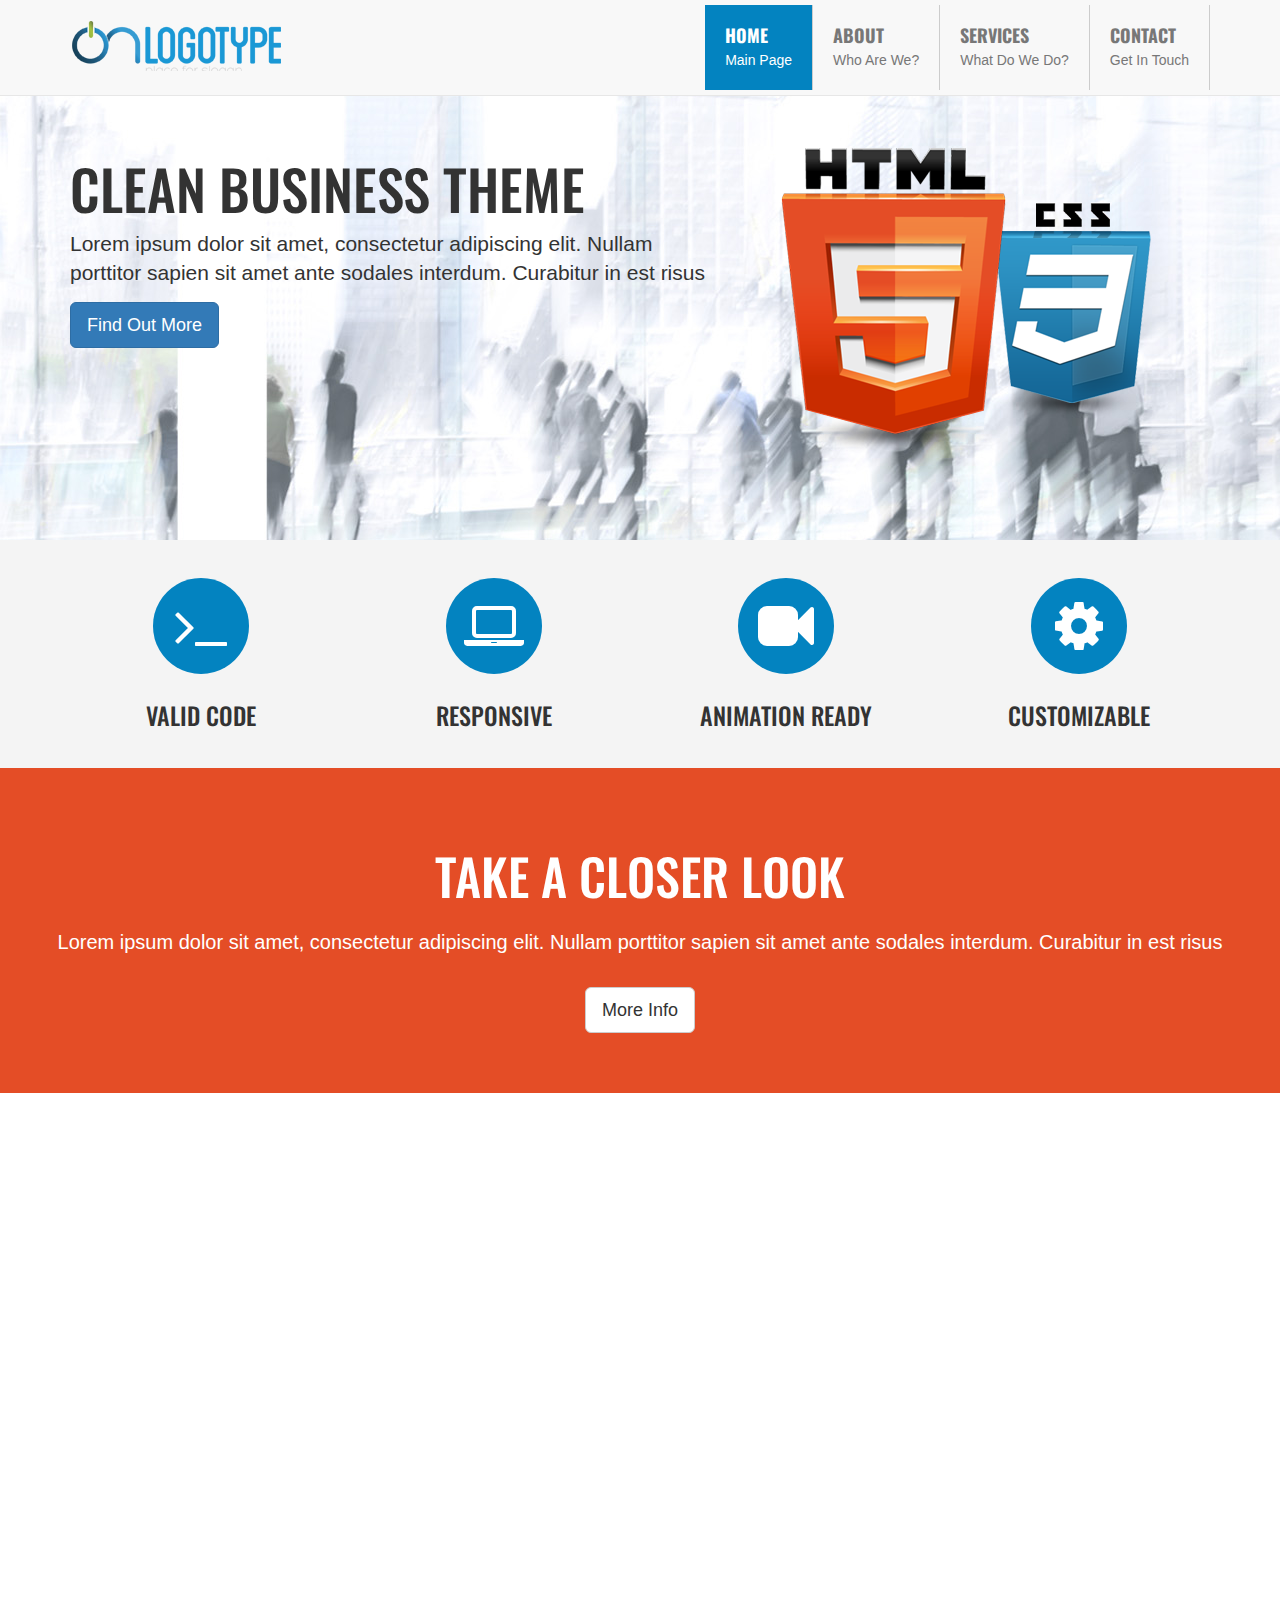
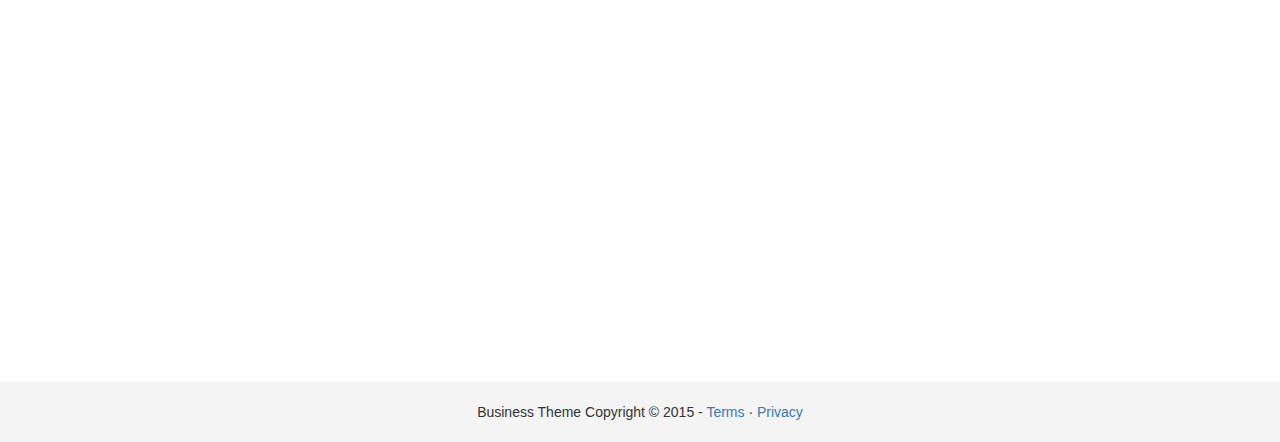
<file: index.html>
<!DOCTYPE html>
<html lang="en">
  <head>
    <meta charset="utf-8">
    <meta http-equiv="X-UA-Compatible" content="IE=edge">
    <meta name="viewport" content="width=device-width, initial-scale=1">
    <title>My Business Theme</title>
<link href='http://fonts.googleapis.com/css?family=Oswald' rel='stylesheet' type='text/css'>    <!-- Bootstrap core CSS -->
    <link href="css/bootstrap.css" rel="stylesheet">
    <link href="css/animate.css" rel="stylesheet">
    <link href="css/font-awesome.css" rel="stylesheet">
    <!-- Custom styles for this template -->
    <link href="css/style.css" rel="stylesheet">
  </head>

  <body>
    <nav class="navbar navbar-default navbar-fixed-top">
      <div class="container">
        <div class="navbar-header">
          <button type="button" class="navbar-toggle collapsed" data-toggle="collapse" data-target="#navbar" aria-expanded="false" aria-controls="navbar">
            <span class="sr-only">Toggle navigation</span>
            <span class="icon-bar"></span>
            <span class="icon-bar"></span>
            <span class="icon-bar"></span>
          </button>
          <a class="navbar-brand logo-nav" href="index.html"><img src="img/logo.png"></a>
        </div>
        <div id="navbar" class="collapse navbar-collapse">
          <ul class="nav navbar-nav navbar-right">
            <li class="active"><a href="index.html">Home <span>Main Page</span></a></li>
            <li><a href="about.html">About<span>Who Are We?</span></a></li>
            <li><a href="services.html">Services<span>What Do We Do?</span></a></li>
            <li><a href="contact.html">Contact <span>Get In Touch</span></a></li>
          </ul>
        </div><!--/.nav-collapse -->
      </div>
    </nav>

    <section class="jumbotron">
      <div class="container">
        <div class="row">
          <div class="col-md-7">
            <div class="animated fadeInLeft">
              <h1>Clean Business Theme</h1>
              <p class="lead">Lorem ipsum dolor sit amet, consectetur adipiscing elit. Nullam porttitor sapien sit amet ante sodales interdum. Curabitur in est risus</p>
              <a class="btn btn-primary btn-lg" href="#">Find Out More</a>
            </div>
          </div>
          <div class="col-md-5">
            <div class="animated fadeInUp">
            <img src="img/logos.png">
          </div>
          </div>
        </div>
      </div>
    </section>

    <section class="section-gray">
      <div class="container">
        <div class="row">
          <div class="col-md-3 col-sm-3 text-center">
            <span class="fa-stack fa-lg fa-4x">
              <i class="fa fa-circle fa-stack-2x fa-color"></i>
              <i class="fa fa-terminal fa-stack-1x fa-inverse"></i>
            </span>
            <h3>Valid Code</h3>
          </div>
          <div class="col-md-3 col-sm-3 text-center">
             <span class="fa-stack fa-lg fa-4x">
              <i class="fa fa-circle fa-stack-2x fa-color"></i>
              <i class="fa fa-laptop fa-stack-1x fa-inverse"></i>
            </span>
            <h3>Responsive</h3>
          </div>
          <div class="col-md-3 col-sm-3 text-center">
             <span class="fa-stack fa-lg fa-4x">
              <i class="fa fa-circle fa-stack-2x fa-color"></i>
              <i class="fa fa-video-camera fa-stack-1x fa-inverse"></i>
            </span>
            <h3>Animation Ready</h3>
          </div>
          <div class="col-md-3 col-sm-3 text-center">
             <span class="fa-stack fa-lg fa-4x">
              <i class="fa fa-circle fa-stack-2x fa-color"></i>
              <i class="fa fa-gear fa-stack-1x fa-inverse"></i>
            </span>
            <h3>Customizable</h3>
          </div>
        </div>
      </div>
    </section>

    <section class="section-secondary slogan">
      <h1>Take A Closer Look</h1>
      <p>Lorem ipsum dolor sit amet, consectetur adipiscing elit. Nullam porttitor sapien sit amet ante sodales interdum. Curabitur in est risus</p>
      <a href="about.html" class="btn btn-lg btn-default">More Info</a>
    </section>

    <section>
      <div class="container">
        <div class="row">
          <div class="col-md-6">
            <div class="wow fadeInLeft">
            <h2 class="page-header">Business Theme Includes...</h2>
            <ul class="feature-list">
              <li><i class="glyphicon glyphicon-ok"></i> Bootstrap 3 Framework</li>
              <li><i class="glyphicon glyphicon-ok"></i> Mobile Responsive Design</li>
              <li><i class="glyphicon glyphicon-ok"></i> Minimal Custom CSS Styles</li>
              <li><i class="glyphicon glyphicon-ok"></i> Unstyled: Add Your Own Style and Content!</li>
              <li><i class="glyphicon glyphicon-ok"></i> 100% <strong>Free</strong> to Use</li>
              <li><i class="glyphicon glyphicon-ok"></i> Open Source: Use for any project, private or commercial!</li>
            </ul>
          </div>
          </div>
          <div class="col-md-6">
            <div class="wow fadeInRight">
              <img src="img/macbook.png" class="img-responsive">
            </div>
          </div>
        </div>
      </div>
    </section>

    <div class="wow fadeIn">
    <section class="section-primary">
      <div class="container">
        <div class="row">
          <div class="col-md-6">
            <img src="img/sample1.jpg" class="img-circle img-responsive">
          </div>
          <div class="col-md-6">
            <h2 class="page-header">More Features Include...</h2>
            <ul class="feature-list">
              <li><i class="glyphicon glyphicon-ok"></i> Bootstrap 3 Framework</li>
              <li><i class="glyphicon glyphicon-ok"></i> Mobile Responsive Design</li>
              <li><i class="glyphicon glyphicon-ok"></i> Minimal Custom CSS Styles</li>
              <li><i class="glyphicon glyphicon-ok"></i> Unstyled: Add Your Own Style and Content!</li>
              <li><i class="glyphicon glyphicon-ok"></i> 100% <strong>Free</strong> to Use</li>
              <li><i class="glyphicon glyphicon-ok"></i> Open Source: Use for any project, private or commercial!</li>
            </ul>
          </div>
        </div>
      </div>
    </section>
  </div>

    <footer>
      <p>Business Theme Copyright &copy; 2015 - <a href="#">Terms</a> &middot; <a href="#">Privacy</a>
    </footer>


    <!-- Bootstrap core JavaScript
    ================================================== -->
    <!-- Placed at the end of the document so the pages load faster -->
    <script src="https://ajax.googleapis.com/ajax/libs/jquery/1.11.1/jquery.min.js"></script>
    <script src="js/bootstrap.js"></script>
    <script src="js/wow.js"></script>
    <script>
      new WOW().init();
    </script>
  </body>
</html>
</file>
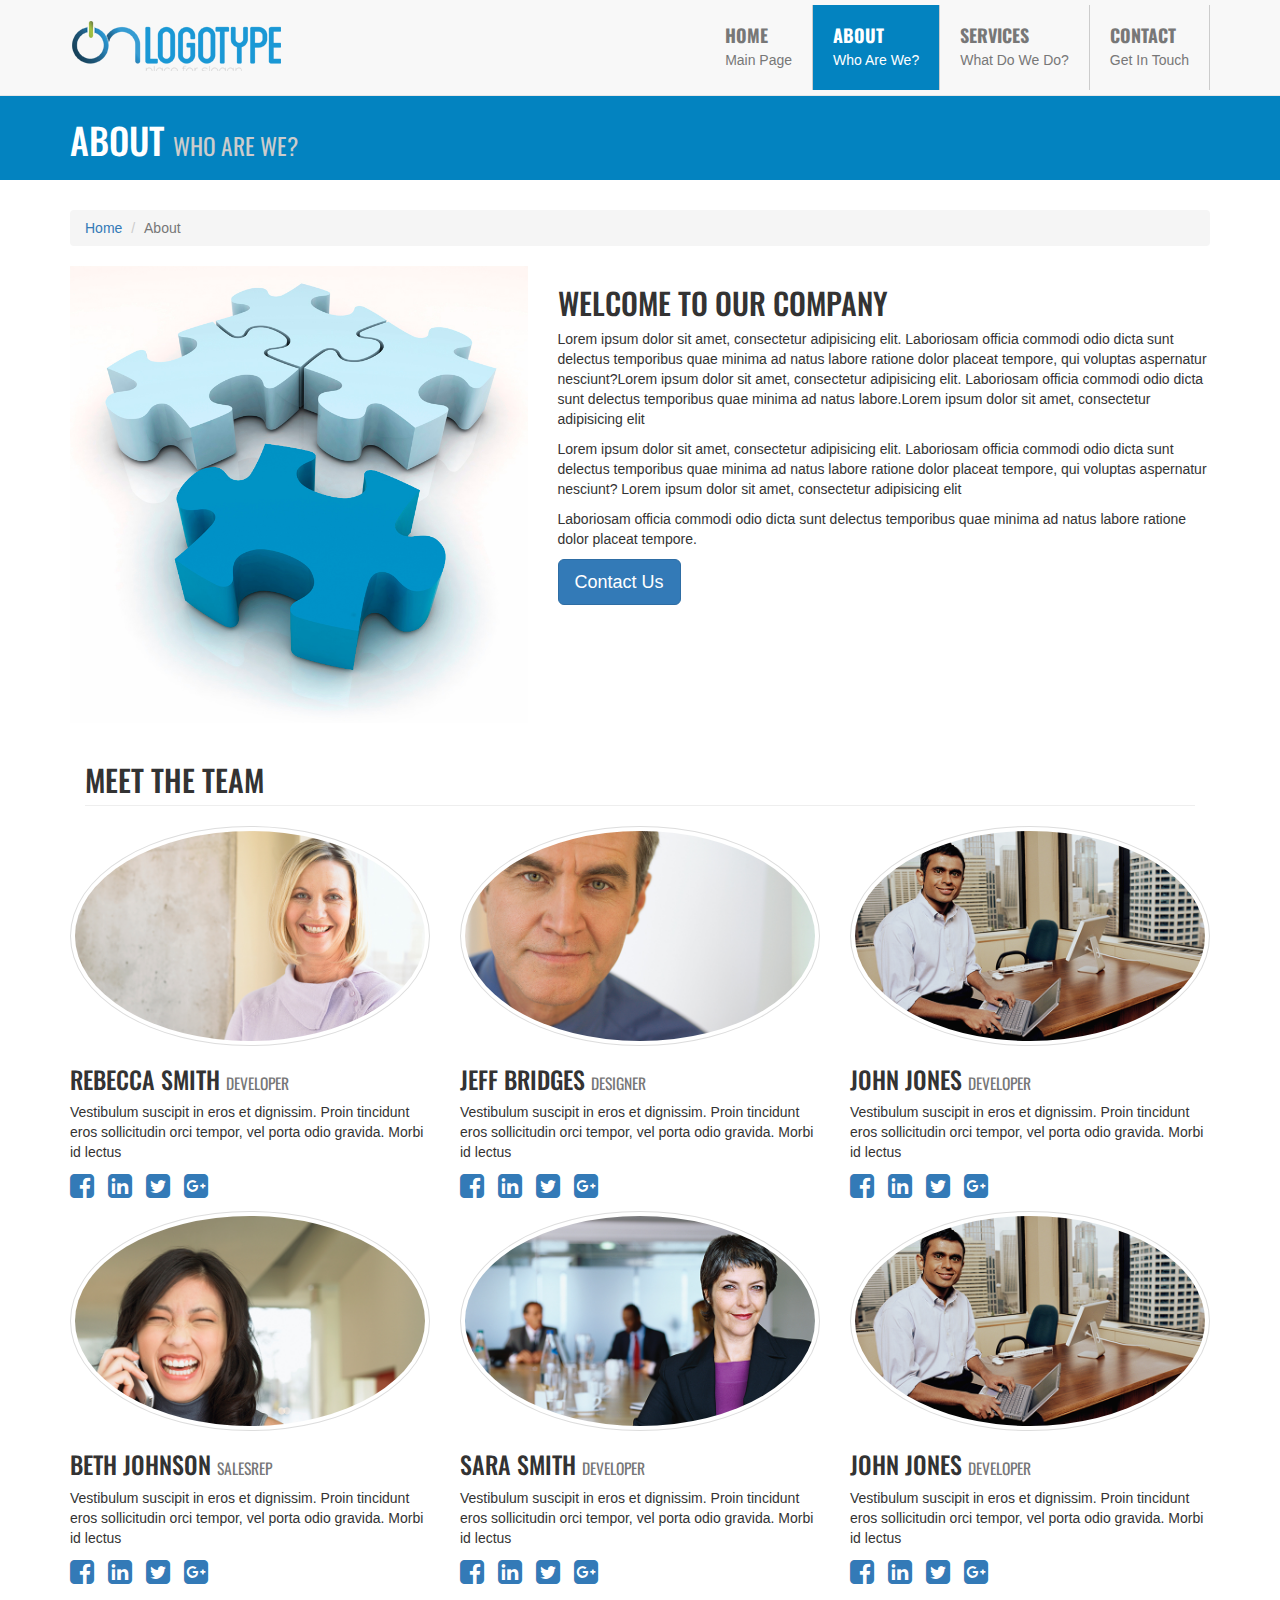
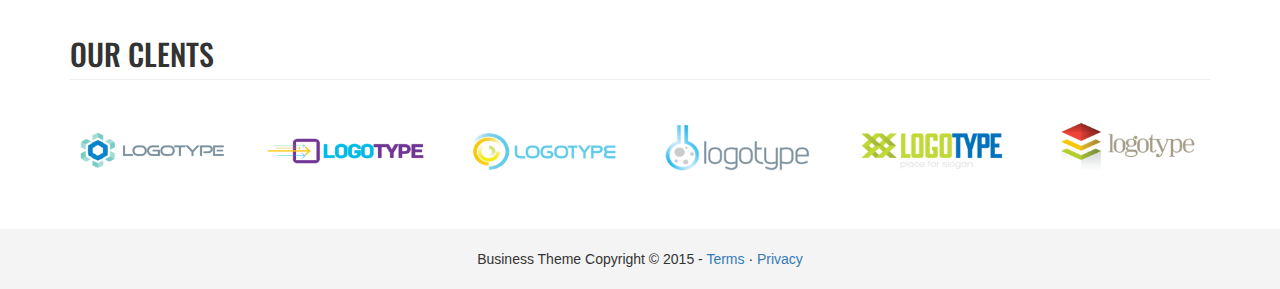
<file: about.html>
<!DOCTYPE html>
<html lang="en">
  <head>
    <meta charset="utf-8">
    <meta http-equiv="X-UA-Compatible" content="IE=edge">
    <meta name="viewport" content="width=device-width, initial-scale=1">
    <title>My Business Theme</title>
<link href='http://fonts.googleapis.com/css?family=Oswald' rel='stylesheet' type='text/css'>    <!-- Bootstrap core CSS -->
    <link href="css/bootstrap.css" rel="stylesheet">
    <link href="css/animate.css" rel="stylesheet">
    <link href="css/font-awesome.css" rel="stylesheet">
    <!-- Custom styles for this template -->
    <link href="css/style.css" rel="stylesheet">
  </head>

  <body>
    <nav class="navbar navbar-default navbar-fixed-top">
      <div class="container">
        <div class="navbar-header">
          <button type="button" class="navbar-toggle collapsed" data-toggle="collapse" data-target="#navbar" aria-expanded="false" aria-controls="navbar">
            <span class="sr-only">Toggle navigation</span>
            <span class="icon-bar"></span>
            <span class="icon-bar"></span>
            <span class="icon-bar"></span>
          </button>
          <a class="navbar-brand logo-nav" href="index.html"><img src="img/logo.png"></a>
        </div>
        <div id="navbar" class="collapse navbar-collapse">
          <ul class="nav navbar-nav navbar-right">
            <li><a href="index.html">Home <span>Main Page</span></a></li>
            <li class="active"><a href="about.html">About<span>Who Are We?</span></a></li>
            <li><a href="services.html">Services<span>What Do We Do?</span></a></li>
            <li><a href="contact.html">Contact <span>Get In Touch</span></a></li>
          </ul>
        </div><!--/.nav-collapse -->
      </div>
    </nav>

    <section class="section-title">
      <div class="container">
      <h1>about <small>who are we?</small> </h1>
      </div>
    </section>

    <section>
      <div class="container">
        <div class="row">
          <div class="col-md-12">
            <ol class="breadcrumb">
              <li><a href="#">Home</a></li>              
              <li class="active">About</li>
            </ol>
          </div>
        </div>
        <div class="row">
          <div class="animated fadeIn">
          <div class="col-md-5">
            <img src="img/puzzle.jpg" class="img-responsive">
          </div>
          <div class="col-md-7">
            <h2>Welcome to our company</h2>
            <p>Lorem ipsum dolor sit amet, consectetur adipisicing elit. Laboriosam officia commodi odio dicta sunt delectus temporibus quae minima ad natus labore ratione dolor placeat tempore, qui voluptas aspernatur nesciunt?Lorem ipsum dolor sit amet, consectetur adipisicing elit. Laboriosam officia commodi odio dicta sunt delectus temporibus quae minima ad natus labore.Lorem ipsum dolor sit amet, consectetur adipisicing elit </p>
            <p>Lorem ipsum dolor sit amet, consectetur adipisicing elit. Laboriosam officia commodi odio dicta sunt delectus temporibus quae minima ad natus labore ratione dolor placeat tempore, qui voluptas aspernatur nesciunt? Lorem ipsum dolor sit amet, consectetur adipisicing elit</p>
            <p>Laboriosam officia commodi odio dicta sunt delectus temporibus quae minima ad natus labore ratione dolor placeat tempore.</p>
            <a href="contact.html" class="btn btn-primary btn-lg" >Contact Us</a>
          </div>
        </div><!--end animated-->
        </div><!--end row-->
        <div class="col-md-12">
          <h2 class="page-header">Meet the team</h2>
        </div>

        <div class="row">
          <div class="col-md-4">
          <img class="img-responsive img-thumbnail img-circle" src="img/woman1.jpg">
            <h3>Rebecca Smith <small>Developer</small></h3>
            <p>Vestibulum suscipit in eros et dignissim. Proin tincidunt eros sollicitudin orci tempor, vel porta odio gravida. Morbi id lectus </p>
            <ul class="list-unstyled list-inline list-social-icons">
              <li class="tooltip-social facebook-link"><a href="#facebook-profile" data-toggle="tooltip" data-placement="top" title="Facebook"><i class="fa fa-facebook-square fa-2x"></i></a></li>
              <li class="tooltip-social linkedin-link"><a href="#linkedin-profile" data-toggle="tooltip" data-placement="top" title="LinkedIn"><i class="fa fa-linkedin-square fa-2x"></i></a></li>
              <li class="tooltip-social twitter-link"><a href="#twitter-profile" data-toggle="tooltip" data-placement="top" title="Twitter"><i class="fa fa-twitter-square fa-2x"></i></a></li>
              <li class="tooltip-social google-plus-link"><a href="#google-plus-profile" data-toggle="tooltip" data-placement="top" title="Google+"><i class="fa fa-google-plus-square fa-2x"></i></a></li>
            </ul>
        </div>
        <div class="col-md-4">
          <img class="img-responsive img-thumbnail img-circle" src="img/man1.jpg">
            <h3>Jeff Bridges <small>Designer</small></h3>
            <p>Vestibulum suscipit in eros et dignissim. Proin tincidunt eros sollicitudin orci tempor, vel porta odio gravida. Morbi id lectus</p>
            <ul class="list-unstyled list-inline list-social-icons">
              <li class="tooltip-social facebook-link"><a href="#facebook-profile" data-toggle="tooltip" data-placement="top" title="Facebook"><i class="fa fa-facebook-square fa-2x"></i></a></li>
              <li class="tooltip-social linkedin-link"><a href="#linkedin-profile" data-toggle="tooltip" data-placement="top" title="LinkedIn"><i class="fa fa-linkedin-square fa-2x"></i></a></li>
              <li class="tooltip-social twitter-link"><a href="#twitter-profile" data-toggle="tooltip" data-placement="top" title="Twitter"><i class="fa fa-twitter-square fa-2x"></i></a></li>
              <li class="tooltip-social google-plus-link"><a href="#google-plus-profile" data-toggle="tooltip" data-placement="top" title="Google+"><i class="fa fa-google-plus-square fa-2x"></i></a></li>
            </ul>
        </div>
        <div class="col-md-4">
          <img class="img-responsive img-thumbnail img-circle" src="img/man2.jpg">
            <h3>John Jones <small>Developer</small></h3>
            <p>Vestibulum suscipit in eros et dignissim. Proin tincidunt eros sollicitudin orci tempor, vel porta odio gravida. Morbi id lectus</p>
            <ul class="list-unstyled list-inline list-social-icons">
              <li class="tooltip-social facebook-link"><a href="#facebook-profile" data-toggle="tooltip" data-placement="top" title="Facebook"><i class="fa fa-facebook-square fa-2x"></i></a></li>
              <li class="tooltip-social linkedin-link"><a href="#linkedin-profile" data-toggle="tooltip" data-placement="top" title="LinkedIn"><i class="fa fa-linkedin-square fa-2x"></i></a></li>
              <li class="tooltip-social twitter-link"><a href="#twitter-profile" data-toggle="tooltip" data-placement="top" title="Twitter"><i class="fa fa-twitter-square fa-2x"></i></a></li>
              <li class="tooltip-social google-plus-link"><a href="#google-plus-profile" data-toggle="tooltip" data-placement="top" title="Google+"><i class="fa fa-google-plus-square fa-2x"></i></a></li>
            </ul>
        </div>
        </div><!--end row -->
        <div class="row">
        <div class="col-md-4">
          <img class="img-responsive img-thumbnail img-circle" src="img/woman2.jpg">
            <h3>Beth johnson <small>SalesRep</small></h3>
            <p>Vestibulum suscipit in eros et dignissim. Proin tincidunt eros sollicitudin orci tempor, vel porta odio gravida. Morbi id lectus </p>
            <ul class="list-unstyled list-inline list-social-icons">
              <li class="tooltip-social facebook-link"><a href="#facebook-profile" data-toggle="tooltip" data-placement="top" title="Facebook"><i class="fa fa-facebook-square fa-2x"></i></a></li>
              <li class="tooltip-social linkedin-link"><a href="#linkedin-profile" data-toggle="tooltip" data-placement="top" title="LinkedIn"><i class="fa fa-linkedin-square fa-2x"></i></a></li>
              <li class="tooltip-social twitter-link"><a href="#twitter-profile" data-toggle="tooltip" data-placement="top" title="Twitter"><i class="fa fa-twitter-square fa-2x"></i></a></li>
              <li class="tooltip-social google-plus-link"><a href="#google-plus-profile" data-toggle="tooltip" data-placement="top" title="Google+"><i class="fa fa-google-plus-square fa-2x"></i></a></li>
            </ul>
        </div>
        <div class="col-md-4">
          <img class="img-responsive img-thumbnail img-circle" src="img/woman3.jpg">
            <h3>Sara Smith <small>Developer</small></h3>
            <p>Vestibulum suscipit in eros et dignissim. Proin tincidunt eros sollicitudin orci tempor, vel porta odio gravida. Morbi id lectus</p>
            <ul class="list-unstyled list-inline list-social-icons">
              <li class="tooltip-social facebook-link"><a href="#facebook-profile" data-toggle="tooltip" data-placement="top" title="Facebook"><i class="fa fa-facebook-square fa-2x"></i></a></li>
              <li class="tooltip-social linkedin-link"><a href="#linkedin-profile" data-toggle="tooltip" data-placement="top" title="LinkedIn"><i class="fa fa-linkedin-square fa-2x"></i></a></li>
              <li class="tooltip-social twitter-link"><a href="#twitter-profile" data-toggle="tooltip" data-placement="top" title="Twitter"><i class="fa fa-twitter-square fa-2x"></i></a></li>
              <li class="tooltip-social google-plus-link"><a href="#google-plus-profile" data-toggle="tooltip" data-placement="top" title="Google+"><i class="fa fa-google-plus-square fa-2x"></i></a></li>
            </ul>
        </div>
        <div class="col-md-4">
          <img class="img-responsive img-thumbnail img-circle" src="img/man2.jpg">
            <h3>John Jones <small>Developer</small></h3>
            <p>Vestibulum suscipit in eros et dignissim. Proin tincidunt eros sollicitudin orci tempor, vel porta odio gravida. Morbi id lectus</p>
            <ul class="list-unstyled list-inline list-social-icons">
              <li class="tooltip-social facebook-link"><a href="#facebook-profile" data-toggle="tooltip" data-placement="top" title="Facebook"><i class="fa fa-facebook-square fa-2x"></i></a></li>
              <li class="tooltip-social linkedin-link"><a href="#linkedin-profile" data-toggle="tooltip" data-placement="top" title="LinkedIn"><i class="fa fa-linkedin-square fa-2x"></i></a></li>
              <li class="tooltip-social twitter-link"><a href="#twitter-profile" data-toggle="tooltip" data-placement="top" title="Twitter"><i class="fa fa-twitter-square fa-2x"></i></a></li>
              <li class="tooltip-social google-plus-link"><a href="#google-plus-profile" data-toggle="tooltip" data-placement="top" title="Google+"><i class="fa fa-google-plus-square fa-2x"></i></a></li>
            </ul>
        </div>
      </div><!--end row -->

      <div class="row">
        <div class="col-lg-12">
          <h2 class="page-header">Our Clents</h2>
        </div>
        <div class="col-md-2 col-sm-4 col-xs-6">
          <img src="img/client1.png" class="img-responsive img-customer">
        </div>
        <div class="col-md-2 col-sm-4 col-xs-6">
          <img src="img/client2.png" class="img-responsive img-customer">
        </div>
        <div class="col-md-2 col-sm-4 col-xs-6">
          <img src="img/client3.png" class="img-responsive img-customer">
        </div>
        <div class="col-md-2 col-sm-4 col-xs-6">
          <img src="img/client4.png" class="img-responsive img-customer">
        </div>
        <div class="col-md-2 col-sm-4 col-xs-6">
          <img src="img/client5.png" class="img-responsive img-customer">
        </div>
        <div class="col-md-2 col-sm-4 col-xs-6">
          <img src="img/client6.png" class="img-responsive img-customer">
        </div>
      </div>

      </div><!--end container-->
    </section>
   

    <footer>
      <p>Business Theme Copyright &copy; 2015 - <a href="#">Terms</a> &middot; <a href="#">Privacy</a>
    </footer>


    <!-- Bootstrap core JavaScript
    ================================================== -->
    <!-- Placed at the end of the document so the pages load faster -->
    <script src="https://ajax.googleapis.com/ajax/libs/jquery/1.11.1/jquery.min.js"></script>
    <script src="js/bootstrap.js"></script>
    <script src="js/wow.js"></script>
    <script>
      new WOW().init();
    </script>
  </body>
</html>
</file>
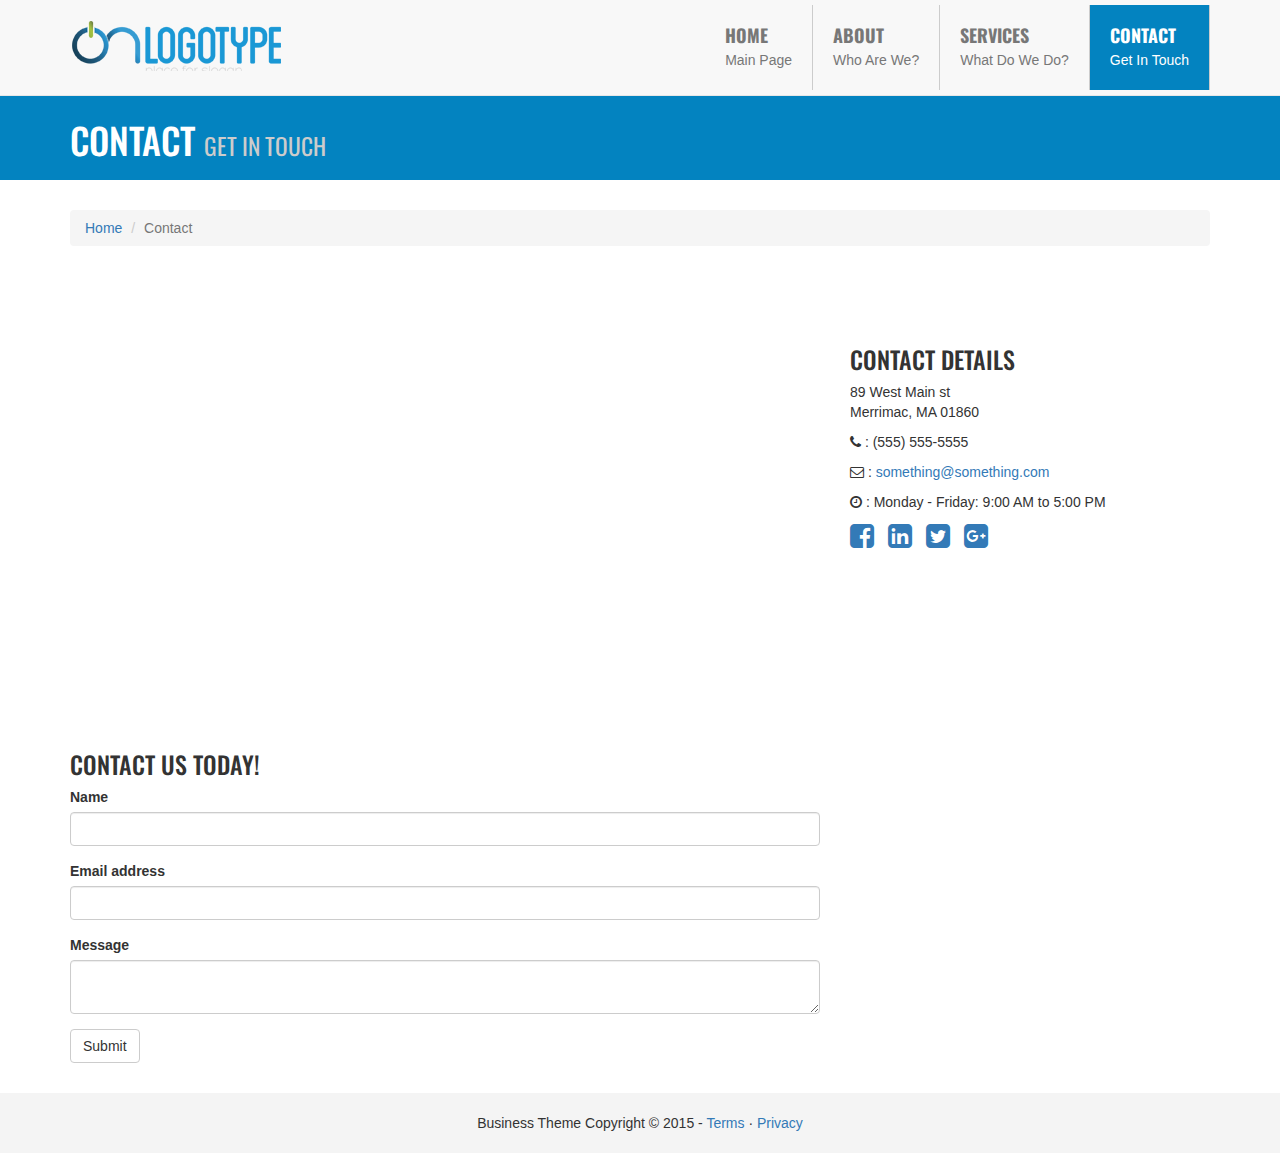
<file: contact.html>
<!DOCTYPE html>
<html lang="en">
  <head>
    <meta charset="utf-8">
    <meta http-equiv="X-UA-Compatible" content="IE=edge">
    <meta name="viewport" content="width=device-width, initial-scale=1">
    <title>My Business Theme</title>
<link href='http://fonts.googleapis.com/css?family=Oswald' rel='stylesheet' type='text/css'>    <!-- Bootstrap core CSS -->
    <link href="css/bootstrap.css" rel="stylesheet">
    <link href="css/animate.css" rel="stylesheet">
    <link href="css/font-awesome.css" rel="stylesheet">
    <!-- Custom styles for this template -->
    <link href="css/style.css" rel="stylesheet">
  </head>

  <body>
    <nav class="navbar navbar-default navbar-fixed-top">
      <div class="container">
        <div class="navbar-header">
          <button type="button" class="navbar-toggle collapsed" data-toggle="collapse" data-target="#navbar" aria-expanded="false" aria-controls="navbar">
            <span class="sr-only">Toggle navigation</span>
            <span class="icon-bar"></span>
            <span class="icon-bar"></span>
            <span class="icon-bar"></span>
          </button>
          <a class="navbar-brand logo-nav" href="index.html"><img src="img/logo.png"></a>
        </div>
        <div id="navbar" class="collapse navbar-collapse">
          <ul class="nav navbar-nav navbar-right">
            <li><a href="index.html">Home <span>Main Page</span></a></li>
            <li><a href="about.html">About<span>Who Are We?</span></a></li>
            <li><a href="services.html">Services<span>What Do We Do?</span></a></li>
            <li class="active"><a href="contact.html">Contact <span>Get In Touch</span></a></li>
          </ul>
        </div><!--/.nav-collapse -->
      </div>
    </nav>

    <section class="section-title">
      <div class="container">
      <h1>Contact <small>Get In Touch</small> </h1>
      </div>
    </section>

     <section>
      <div class="container">
        <div class="row">
          <div class="col-md-12">
            <ol class="breadcrumb">
              <li><a href="#">Home</a></li>              
              <li class="active">Contact</li>
            </ol>
          </div>
        </div><!--end row-->        
       </div><!--end container-->
    </section> 

    <section>
      <div class="container">
        <div class="row">
          <div class="animated fadeIn">
          <div class="col-md-8">
            <iframe src="https://www.google.com/maps/embed?pb=!1m18!1m12!1m3!1d2777.480628798342!2d22.901204815043982!3d45.88169967910807!2m3!1f0!2f0!3f0!3m2!1i1024!2i768!4f13.1!3m3!1m2!1s0x474ef28fcf810415%3A0x649650cbfefa847d!2sING+Bank!5e0!3m2!1sro!2sro!4v1463560914330" width=100% height="400" frameborder="0" style="border:0" scrolling="no"></iframe>
            <h3>Contact Us Today!</h3>
          <form>
            <div class="form-group">
              <label>Name</label>
              <input type="text" class="form-control">
            </div>
            <div class="form-group">
              <label>Email address</label>
              <input type="email" class="form-control">
            </div>
            <div class="form-group">
              <label>Message</label>
              <textarea class="form-control"></textarea>
            </div>           
            <button type="submit" class="btn btn-default">Submit</button>
          </form>
          </div>

           <div class="col-md-4">
          <h3>Contact Details</h3>
                <p>
                    89 West Main st<br>Merrimac, MA 01860<br>
                </p>
                <p><i class="fa fa-phone"></i> 
                    <abbr title="Phone"></abbr>: (555) 555-5555</p>
                <p><i class="fa fa-envelope-o"></i> 
                    <abbr title="Email"></abbr>: <a href="mailto:name@example.com">something@something.com</a>
                </p>
                <p><i class="fa fa-clock-o"></i> 
                    <abbr title="Hours"></abbr>: Monday - Friday: 9:00 AM to 5:00 PM</p>
                <ul class="list-unstyled list-inline list-social-icons">
                    <li>
                        <a href="#"><i class="fa fa-facebook-square fa-2x"></i></a>
                    </li>
                    <li>
                        <a href="#"><i class="fa fa-linkedin-square fa-2x"></i></a>
                    </li>
                    <li>
                        <a href="#"><i class="fa fa-twitter-square fa-2x"></i></a>
                    </li>
                    <li>
                        <a href="#"><i class="fa fa-google-plus-square fa-2x"></i></a>
                    </li>
                </ul>
        </div>
          </div>
        </div>
      </div>
    </section>

    
   

    <footer>
      <p>Business Theme Copyright &copy; 2015 - <a href="#">Terms</a> &middot; <a href="#">Privacy</a>
    </footer>


    <!-- Bootstrap core JavaScript
    ================================================== -->
    <!-- Placed at the end of the document so the pages load faster -->
    <script src="https://ajax.googleapis.com/ajax/libs/jquery/1.11.1/jquery.min.js"></script>
    <script src="js/bootstrap.js"></script>
    <script src="js/wow.js"></script>
    <script>
      new WOW().init();
    </script>
  </body>
</html>
</file>
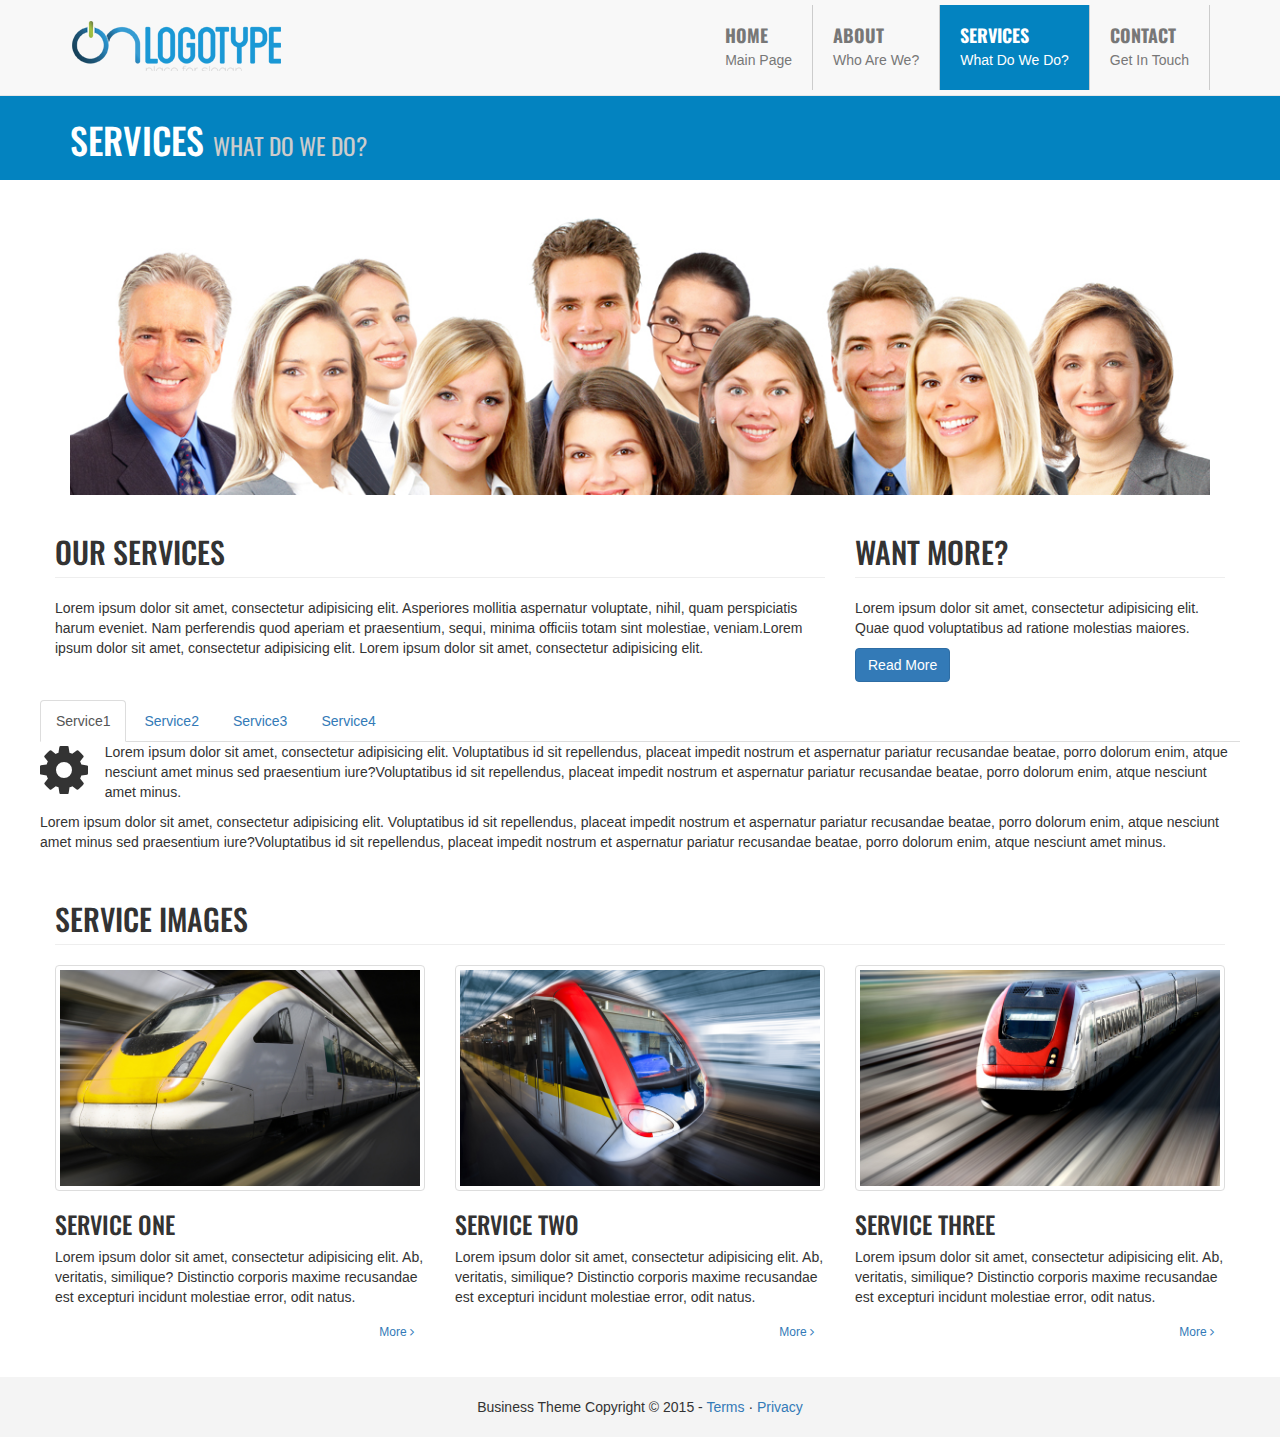
<file: services.html>
<!DOCTYPE html>
<html lang="en">
  <head>
    <meta charset="utf-8">
    <meta http-equiv="X-UA-Compatible" content="IE=edge">
    <meta name="viewport" content="width=device-width, initial-scale=1">
    <title>My Business Theme</title>
<link href='http://fonts.googleapis.com/css?family=Oswald' rel='stylesheet' type='text/css'>    <!-- Bootstrap core CSS -->
    <link href="css/bootstrap.css" rel="stylesheet">
    <link href="css/animate.css" rel="stylesheet">
    <link href="css/font-awesome.css" rel="stylesheet">
    <!-- Custom styles for this template -->
    <link href="css/style.css" rel="stylesheet">
  </head>

  <body>
    <nav class="navbar navbar-default navbar-fixed-top">
      <div class="container">
        <div class="navbar-header">
          <button type="button" class="navbar-toggle collapsed" data-toggle="collapse" data-target="#navbar" aria-expanded="false" aria-controls="navbar">
            <span class="sr-only">Toggle navigation</span>
            <span class="icon-bar"></span>
            <span class="icon-bar"></span>
            <span class="icon-bar"></span>
          </button>
          <a class="navbar-brand logo-nav" href="index.html"><img src="img/logo.png"></a>
        </div>
        <div id="navbar" class="collapse navbar-collapse">
          <ul class="nav navbar-nav navbar-right">
            <li><a href="index.html">Home <span>Main Page</span></a></li>
            <li><a href="about.html">About<span>Who Are We?</span></a></li>
            <li class="active"><a href="services.html">Services<span>What Do We Do?</span></a></li>
            <li><a href="contact.html">Contact <span>Get In Touch</span></a></li>
          </ul>
        </div><!--/.nav-collapse -->
      </div>
    </nav>

    <section class="section-title">
      <div class="container">
      <h1>Services <small>what Do We Do?</small> </h1>
      </div>
    </section>

    <section>      
      <div class="container">
        <div class="row">
          <div class="animated fadeIn">
          <div class="col-md-12">
            <img src="img/people.jpg" class="img-responsive">
          </div>
          <div class="animated fadeIn">
        </div><!--end row -->

        <div class="row">
          <div class="col-md-8">
            <h2 class="page-header">Our Services</h2>
            <p>Lorem ipsum dolor sit amet, consectetur adipisicing elit. Asperiores mollitia aspernatur voluptate, nihil, quam perspiciatis harum eveniet. Nam perferendis quod aperiam et praesentium, sequi, minima officiis totam sint molestiae, veniam.Lorem ipsum dolor sit amet, consectetur adipisicing elit. Lorem ipsum dolor sit amet, consectetur adipisicing elit. </p>
          </div>
          <div class="col-md-4">
            <h2 class="page-header">Want More?</h2>
            <p>Lorem ipsum dolor sit amet, consectetur adipisicing elit. Quae quod voluptatibus ad ratione molestias maiores.</p>
            <a href="#" class="btn btn-primary">Read More</a>
          </div>
        </div>
      </div>

        <div class="row">
          <div>
          <!-- Nav tabs -->
          <ul class="nav nav-tabs" role="tablist">
            <li role="presentation" class="active"><a href="#home" aria-controls="home" role="tab" data-toggle="tab">Service1</a></li>
            <li role="presentation"><a href="#profile" aria-controls="profile" role="tab" data-toggle="tab">Service2</a></li>
            <li role="presentation"><a href="#messages" aria-controls="messages" role="tab" data-toggle="tab">Service3</a></li>
            <li role="presentation"><a href="#settings" aria-controls="settings" role="tab" data-toggle="tab">Service4</a></li>
          </ul>

          <!-- Tab panes -->
          <div class="tab-content">
            <div role="tabpanel" class="tab-pane active" id="home">
              <i class="fa fa-gear pull-left fa-4x"></i>
              <p>Lorem ipsum dolor sit amet, consectetur adipisicing elit. Voluptatibus id sit repellendus, placeat impedit nostrum et aspernatur pariatur recusandae beatae, porro dolorum enim, atque nesciunt amet minus sed praesentium iure?Voluptatibus id sit repellendus, placeat impedit nostrum et aspernatur pariatur recusandae beatae, porro dolorum enim, atque nesciunt amet minus. </p>
              <p>Lorem ipsum dolor sit amet, consectetur adipisicing elit. Voluptatibus id sit repellendus, placeat impedit nostrum et aspernatur pariatur recusandae beatae, porro dolorum enim, atque nesciunt amet minus sed praesentium iure?Voluptatibus id sit repellendus, placeat impedit nostrum et aspernatur pariatur recusandae beatae, porro dolorum enim, atque nesciunt amet minus. </p>
            </div>
            <div role="tabpanel" class="tab-pane" id="profile">
              <i class="fa fa-road pull-left fa-4x"></i>
              <p>Lorem ipsum dolor sit amet, consectetur adipisicing elit. Voluptatibus id sit repellendus, placeat impedit nostrum et aspernatur pariatur recusandae beatae, porro dolorum enim, atque nesciunt amet minus sed praesentium iure?Voluptatibus id sit repellendus, placeat impedit nostrum et aspernatur pariatur recusandae beatae, porro dolorum enim, atque nesciunt amet minus. </p>
              <p>Lorem ipsum dolor sit amet, consectetur adipisicing elit. Voluptatibus id sit repellendus, placeat impedit nostrum et aspernatur pariatur recusandae beatae, porro dolorum enim, atque nesciunt amet minus sed praesentium iure?Voluptatibus id sit repellendus, placeat impedit nostrum et aspernatur pariatur recusandae beatae, porro dolorum enim, atque nesciunt amet minus. </p>
            </div>
            <div role="tabpanel" class="tab-pane" id="messages">
              <i class="fa fa-flag pull-left fa-4x"></i>
              <p>Lorem ipsum dolor sit amet, consectetur adipisicing elit. Voluptatibus id sit repellendus, placeat impedit nostrum et aspernatur pariatur recusandae beatae, porro dolorum enim, atque nesciunt amet minus sed praesentium iure?Voluptatibus id sit repellendus, placeat impedit nostrum et aspernatur pariatur recusandae beatae, porro dolorum enim, atque nesciunt amet minus. </p>
              <p>Lorem ipsum dolor sit amet, consectetur adipisicing elit. Voluptatibus id sit repellendus, placeat impedit nostrum et aspernatur pariatur recusandae beatae, porro dolorum enim, atque nesciunt amet minus sed praesentium iure?Voluptatibus id sit repellendus, placeat impedit nostrum et aspernatur pariatur recusandae beatae, porro dolorum enim, atque nesciunt amet minus. </p>
            </div>
            <div role="tabpanel" class="tab-pane" id="settings">
              <i class="fa fa-plane pull-left fa-4x"></i>
              <p>Lorem ipsum dolor sit amet, consectetur adipisicing elit. Voluptatibus id sit repellendus, placeat impedit nostrum et aspernatur pariatur recusandae beatae, porro dolorum enim, atque nesciunt amet minus sed praesentium iure?Voluptatibus id sit repellendus, placeat impedit nostrum et aspernatur pariatur recusandae beatae, porro dolorum enim, atque nesciunt amet minus. </p>
              <p>Lorem ipsum dolor sit amet, consectetur adipisicing elit. Voluptatibus id sit repellendus, placeat impedit nostrum et aspernatur pariatur recusandae beatae, porro dolorum enim, atque nesciunt amet minus sed praesentium iure?Voluptatibus id sit repellendus, placeat impedit nostrum et aspernatur pariatur recusandae beatae, porro dolorum enim, atque nesciunt amet minus. </p>
            </div>
          </div>

          </div>
        </div>

        <div class="row">
          <div class="col-md-12">
            <h2 class="page-header">Service Images</h2>
          </div>
            <div class="col-md-4">
              <img src="img/train1.jpg" alt="" class="img-responsive img-thumbnail">
              <h3>Service One</h3>
              <p>Lorem ipsum dolor sit amet, consectetur adipisicing elit. Ab, veritatis, similique? Distinctio corporis maxime recusandae est excepturi incidunt molestiae error, odit natus. </p>
              <a href="" class="btn btn-link btn-sm pull-right">More <i class="fa fa-angle-right"></i> </a>
            </div>
            <div class="col-md-4">
              <img src="img/train2.jpg" alt="" class="img-responsive img-thumbnail">
              <h3>Service Two</h3>
              <p>Lorem ipsum dolor sit amet, consectetur adipisicing elit. Ab, veritatis, similique? Distinctio corporis maxime recusandae est excepturi incidunt molestiae error, odit natus. </p>
              <a href="" class="btn btn-link btn-sm pull-right">More <i class="fa fa-angle-right"></i> </a>
            </div>
            <div class="col-md-4">
              <img src="img/train3.jpg" alt="" class="img-responsive img-thumbnail">
              <h3>Service Three</h3>
              <p>Lorem ipsum dolor sit amet, consectetur adipisicing elit. Ab, veritatis, similique? Distinctio corporis maxime recusandae est excepturi incidunt molestiae error, odit natus. </p>
              <a href="" class="btn btn-link btn-sm pull-right">More <i class="fa fa-angle-right"></i> </a>
            </div>
          
        </div>
      </div><!--end container-->
    </section>
   

    <footer>
      <p>Business Theme Copyright &copy; 2015 - <a href="#">Terms</a> &middot; <a href="#">Privacy</a>
    </footer>


    <!-- Bootstrap core JavaScript
    ================================================== -->
    <!-- Placed at the end of the document so the pages load faster -->
    <script src="https://ajax.googleapis.com/ajax/libs/jquery/1.11.1/jquery.min.js"></script>
    <script src="js/bootstrap.js"></script>
    <script src="js/wow.js"></script>
    <script>
      new WOW().init();
    </script>
  </body>
</html>
</file>
<file: css/style.css>
body {
  padding-top: 90px;

}
section{
	padding:30px 0;
}
.section-gray{
	background: #f4f4f4;
}
.section-primary{
	background: #0383c0;
	color: #fff;
	padding:60px 0;
}
.section-secondary{
	background: #e44d26;
	color: #fff;
	padding:60px 0;	
}
.section-title {
	background: #0383c0;
	color: #fff;
	padding: 10px;
}
.section-title small{
	color:#ccc!important;
}
.slogan{
	text-align: center;
}
.slogan h1{
	font-size: 50px;
	margin-bottom: 25px;
}
.slogan p{
	font-size: 20px;	
}
.slogan a{
	margin-top: 20px;
}
.nav{
	margin-top: 18px;
}
.navbar{
	min-height: 90px;
	margin-bottom: 0!important;
}
.navbar-brand {
	height: auto;
	padding-top: 15px;
	margin: 0;
}
.navbar-nav{
	margin: 0;
	padding:0;
}
.navbar-nav li{
	padding-top: 5px;
	padding-bottom: 5px;
}
.navbar-nav >li>a{
	padding:20px;
	font-size: 18px;
	font-weight: bold;
	border-right:1px solid #ccc;
	text-transform: uppercase;
	font-family: 'Oswald', sans-serif;
}
.navbar-nav>li>a>span{
	margin: 5px 0 0 0;
	padding:0;
	font-size: 14px;
	display:block;
	font-weight: normal;
	font-family: arial;
	text-transform: none;
}
.navbar-nav a:hover, .navbar-default .navbar-nav>.active>a,
.navbar-default .navbar-nav>.active>a:hover{
	background: #0383c0 !important;
	color:#fff !important;
}
.jumbotron{
	margin: 0 !important;
	min-height: 450px;
	background: url(../img/bg.jpg) no-repeat;
} 

h1, h2, h3{
	text-transform: uppercase;
	font-family: 'Oswald', sans-serif;
}
.jumbotron h1{
	font-size: 55px;
}
.fa-color{
	color:#0383c0;
}
.feature-list li{
	list-style: none;
	font-size: 18px;
	line-height: 2em;
}
footer{
	text-align: center;
	height: 60px;
	background: #f4f4f4;
	padding-top: 20px;
}
@media(max-width: 990px){
	.navbar-header{
		float: none;
	}
	.navbar-left, .navbar-right {
		float: none !important;
	}
	.navbar-toggle {
		display: block;
	}
	.navbar-collapse{
		border-top: 1px solid transparent;
		box-shadow: inset 0 1px 0 rgba(255,255,255,0.1);
	}
	.navbar-fixed-top{
		top: 0;
		border-width: 0 0 1px;
	}
	.navbar-collapse.collapse{
		display: none!important;
	}
	.navbar-nav{
		float: none;
		margin-top: 7.5px;
	}
	.navbar-nav > li{
		float: none;
	}
	.navbar-nav >li >a{
		padding-top: 10px;
		padding-bottom: 10px;
		border-right: none;
	}
	.collapse.in{
		display: block!important;
	}

}
@media(max-width: 768px){
	.jumbotron{
		min-height: 300px;
	}
	.jumbotron img{
		display: none;
	}
}
</file>
